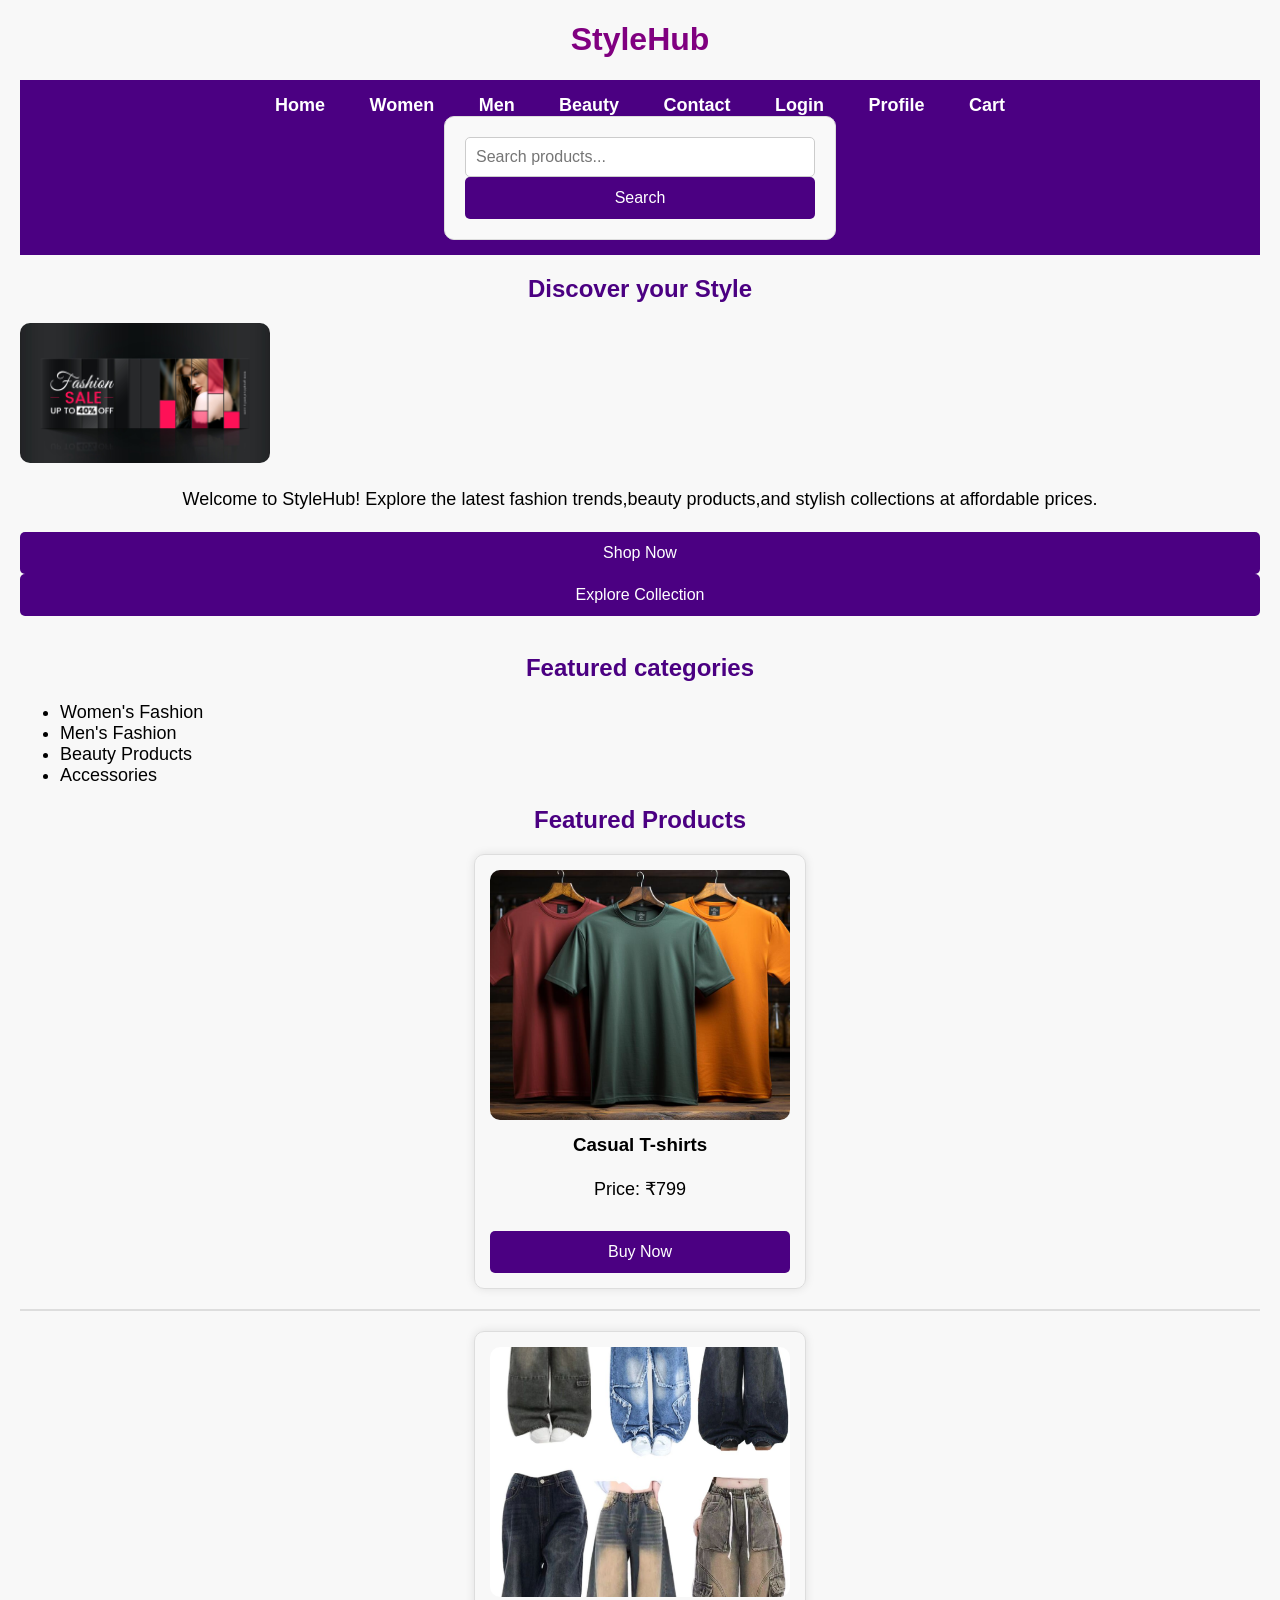
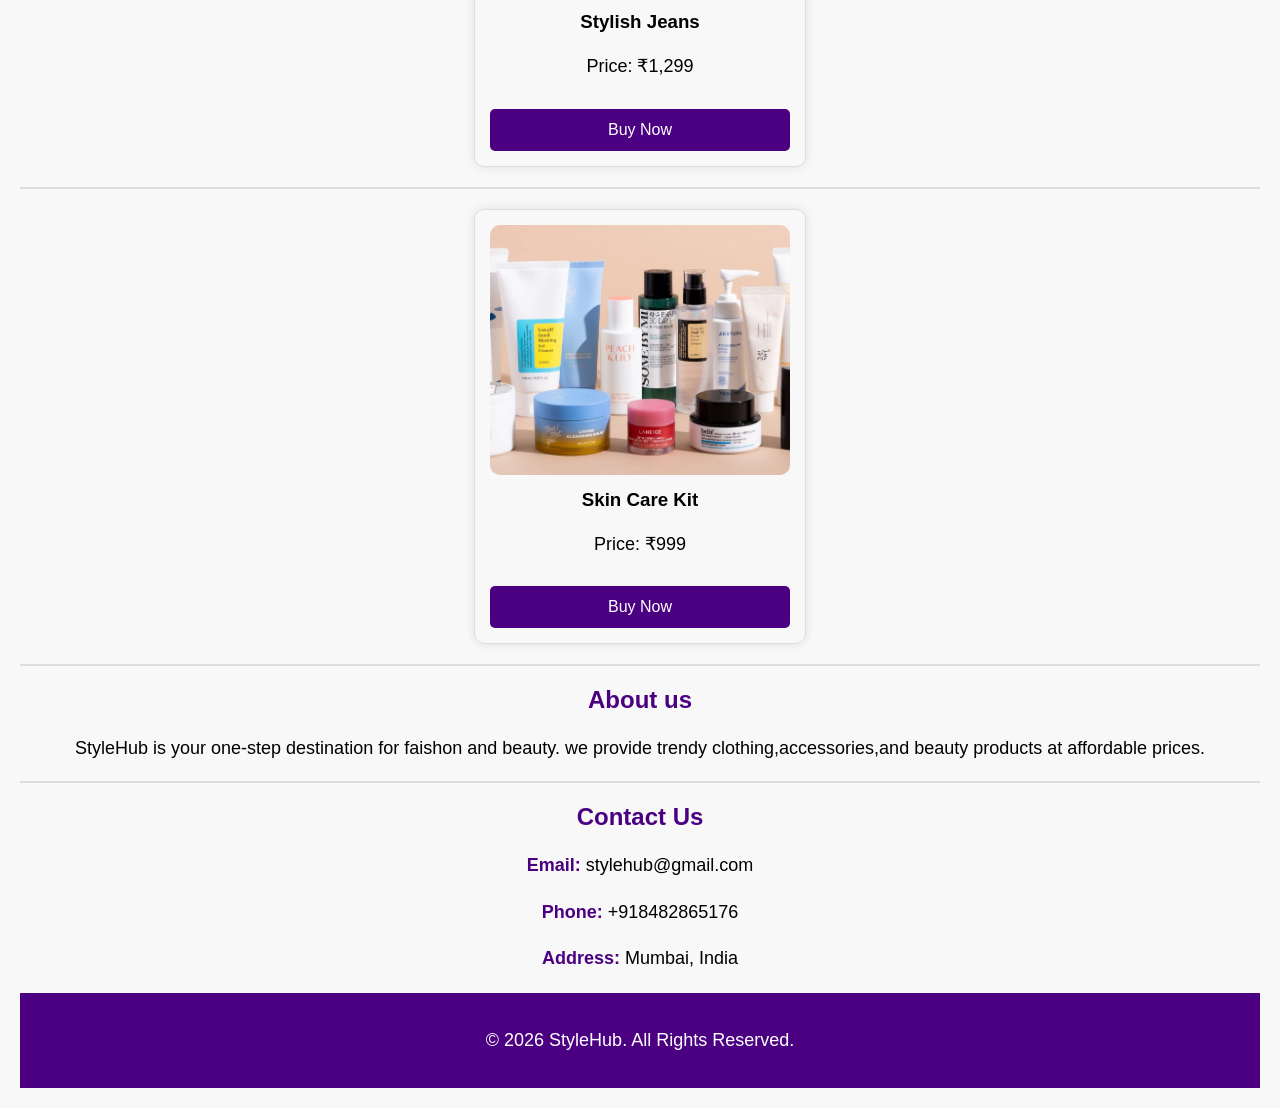
<file: index.html>
<!DOCTYPE html>
<html>

<head>
    <title>StyleHub</title>
    <link rel="stylesheet" href="style.css"> 
</head>
<body>

<h1>StyleHub</h1>

<nav>

<a href="index.html">Home</a> 
<a href="women.html">Women</a> 
<a href="men.html">Men</a> 
<a href="beauty.html">Beauty</a> 
<a href="contact.html">Contact</a>
<a href="login.html">Login</a>
<a href="profile.php">Profile</a>
<a href="cart.html">Cart</a>

<form onsubmit="searchProduct(); return false;">
    <input type="text" id="searchInput" placeholder="Search products...">
    <button type="submit">Search</button>
</form>
</nav>

<h2>Discover your Style</h2>

<img class="banner" src="banner.jpg" alt="Fashion Banner">

<p>
    Welcome to StyleHub! Explore the latest fashion trends,beauty products,and stylish collections at affordable prices.
 </p>

<a href="women.html"><button>Shop Now</button></a>
<a href="beauty.html"><button>Explore Collection</button></a>

<br><br>

<h2>Featured categories</h2>

<ul>
    <li>Women's Fashion</li>
    <li>Men's Fashion</li>
    <li>Beauty Products</li>
    <li>Accessories</li>
</ul>
<h2>Featured Products</h2>

<div class="product">

<img src="tshirt.jpg" alt="Casual T-shirt">
<h3>Casual T-shirts</h3>
<p>Price: &#8377;799</p>
<a href="cart.html?product=Casual%20T-Shirt&price=799">
    <button>Buy Now</button>
</a>
</div>

<hr>

<div class="product">

<img src="jeans.jpg" alt="Stylish Jeans">
<h3>Stylish Jeans</h3>
<p>Price: &#8377;1,299</p>
<a href="cart.html?product=Stylish%20Jeans&price=1299">
    <button>Buy Now</button>
</a>
</div>

<hr>

<div class="product">

<img src="skincare.jpg" alt="Skin Care Kit">
<h3>Skin Care Kit</h3>
<p>Price: &#8377;999</p>
<a href="cart.html?product=Skin%20Care%20Kit&price=999">
    <button>Buy Now</button>
</a>
</div>
<hr>

<h2>About us</h2>
 
<p>
    StyleHub is your one-step destination for faishon and beauty.
    we provide trendy clothing,accessories,and beauty products at
    affordable prices.
</p>

<hr>

<h2>Contact Us</h2>

<P><strong>Email:</strong> stylehub@gmail.com</P>
<p><strong>Phone:</strong> +918482865176</p>
<p><strong>Address:</strong> Mumbai, India</p>

<footer>
    <p>© 2026 StyleHub. All Rights Reserved.</p>
</footer>

<script>
function searchProduct() {

    let search = document.getElementById("searchInput").value.trim().toLowerCase();

    if (search === "") {
        alert("Please enter a product name.");
        return;
    }

    if (
        search.includes("tshirt") ||
        search.includes("t-shirt") ||
        search.includes("casual t-shirt")
    ) {
        window.location.href = "women.html";
    }
    else if (
        search.includes("jeans") ||
        search.includes("stylish jeans") ||
        search.includes("blue jeans")
    ) {
        window.location.href = "men.html";
    }
    else if (
        search.includes("skin") ||
        search.includes("skincare") ||
        search.includes("skin care") ||
        search.includes("beauty")
    ) {
        window.location.href = "beauty.html";
    }
    else {
        alert("Product not found.");
    }
}
</script>

</body>
</html>
</file>
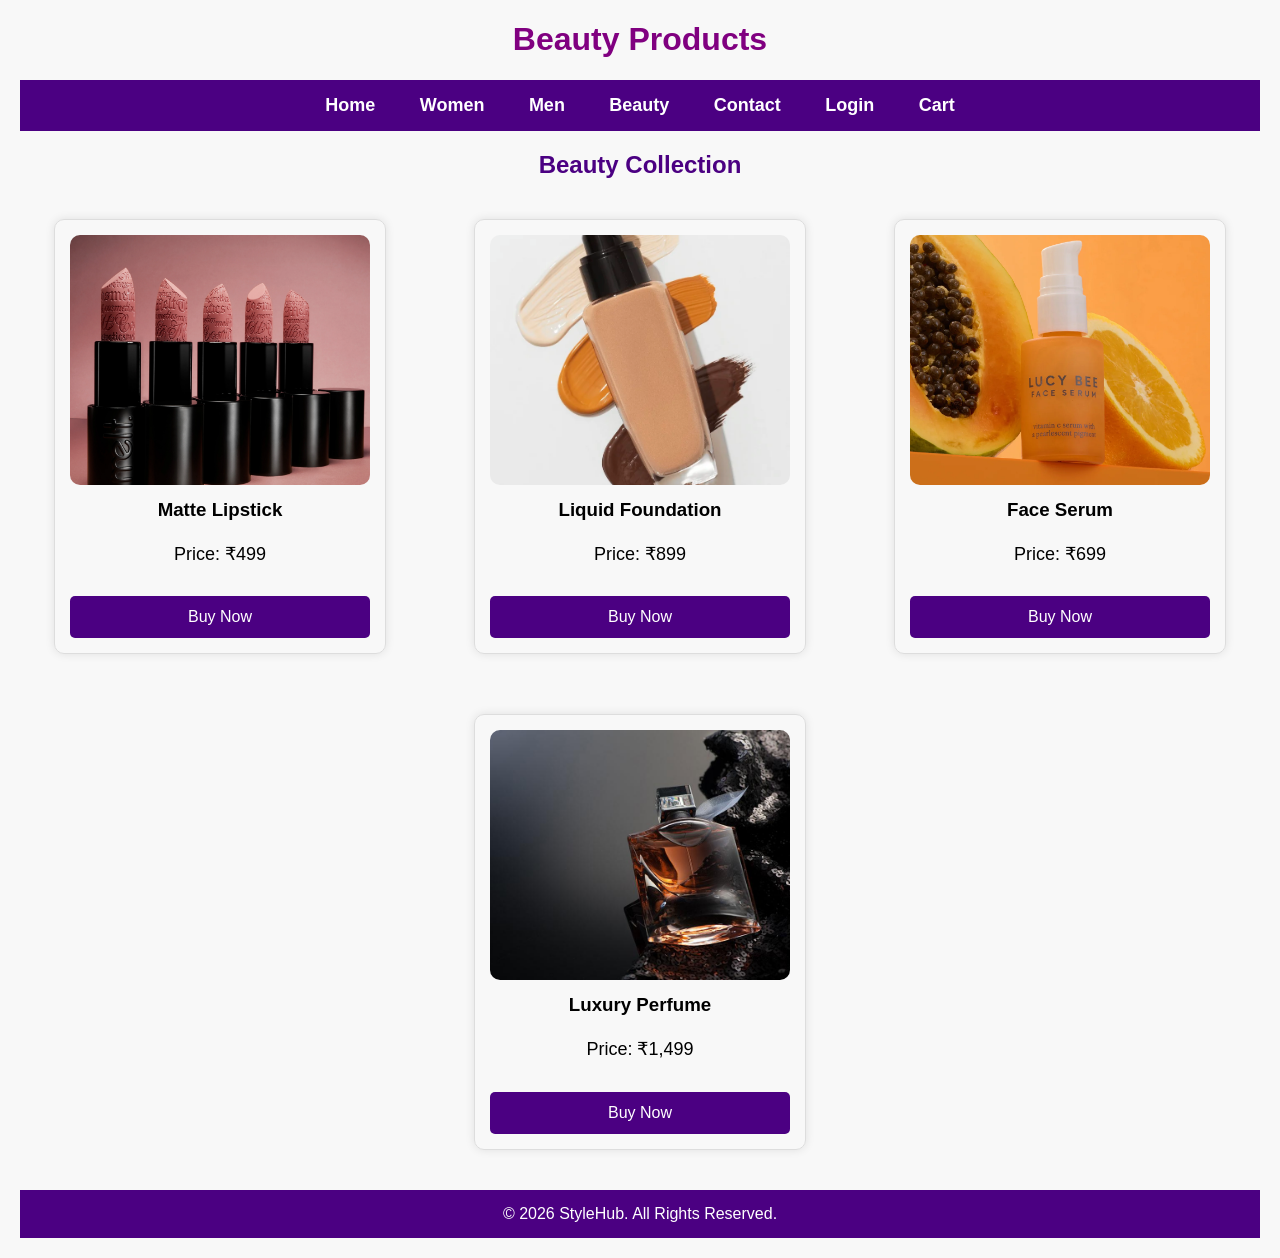
<file: beauty.html>
<!DOCTYPE html>
<html>

<head>
    <title>Beauty - StyleHub</title>
    <link rel="stylesheet" href="style.css">
</head>

<body>

<h1>Beauty Products</h1>

<nav>
    <a href="index.html">Home</a>
    <a href="women.html">Women</a>
    <a href="men.html">Men</a>
    <a href="beauty.html">Beauty</a>
    <a href="contact.html">Contact</a>
    <a href="login.html">Login</a>
    <a href="cart.html">Cart</a>
</nav>

<h2>Beauty Collection</h2>

<div class="products">

<div class="product">
    <img src="lipstick.jpg" alt="Lipstick">
    <h3>Matte Lipstick</h3>
    <p>Price: &#8377;499</p>
    <a href="cart.html?product=Matte%20Lipstick&price=499">
    <button>Buy Now</button>
</a>
</div>

<div class="product">
    <img src="foundation.jpg" alt="Foundation">
    <h3>Liquid Foundation</h3>
    <p>Price: &#8377;899</p>
    <a href="cart.html?product=Liquid%20Foundation&price=899">
        <button>Buy Now</button>
    </a>
</div>

<div class="product">
    <img src="serum.jpg" alt="Serum">
    <h3>Face Serum</h3>
    <p>Price: &#8377;699</p>
    <a href="cart.html?product=Face%20Serum&price=699">
        <button>Buy Now</button>
    </a>
</div>

<div class="product">
    <img src="perfume.jpg" alt="Perfume">
    <h3>Luxury Perfume</h3>
    <p>Price: &#8377;1,499</p>
    <a href="cart.html?product=Luxury%20Perfume&price=1499">
        <button>Buy Now</button>
    </a>
</div>

</div>

<footer>
© 2026 StyleHub. All Rights Reserved.
</footer>

</body>
</html>
</file>
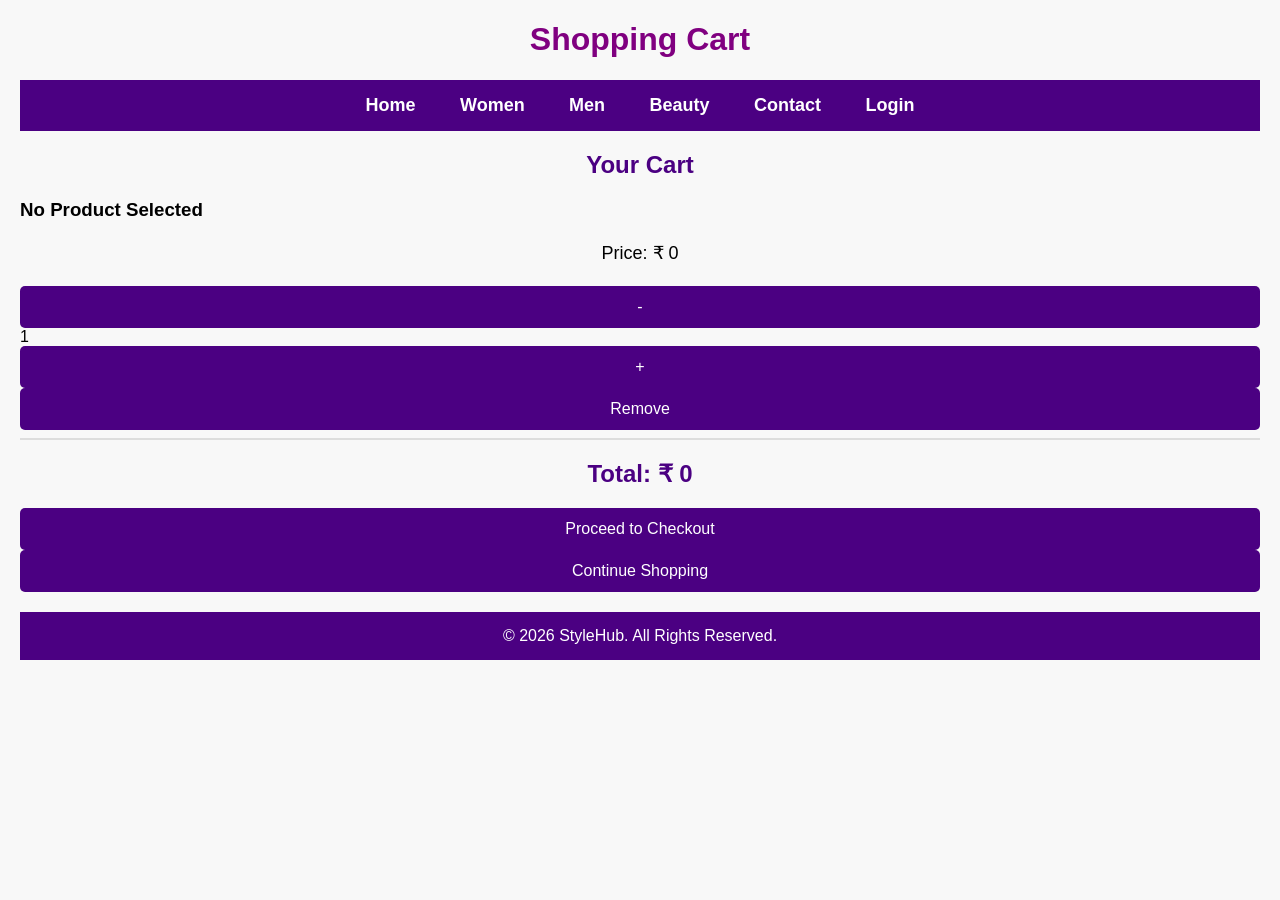
<file: cart.html>
<!DOCTYPE html>
<html>
<head>
    <meta charset="UTF-8">
    <title>Shopping Cart - StyleHub</title>
    <link rel="stylesheet" href="style.css">
</head>

<body>

<h1>Shopping Cart</h1>

<nav>
    <a href="index.html">Home</a>
    <a href="women.html">Women</a>
    <a href="men.html">Men</a>
    <a href="beauty.html">Beauty</a>
    <a href="contact.html">Contact</a>
    <a href="login.html">Login</a>
</nav>

<h2>Your Cart</h2>

<div class="cart-item">

    <h3 id="productName"></h3>

    <p>Price: <span id="productPrice"></span></p>

    <button onclick="decreaseQuantity()">-</button>

    <span id="quantity">1</span>

    <button onclick="increaseQuantity()">+</button>

    <button onclick="removeItem()">Remove</button>

</div>

<hr>

<h2 id="cartTotal">Total: <span id="total">₹ 0</span></h2>


<a id="checkoutLink" href="#">
    <button>Proceed to Checkout</button>
</a>

<a href="index.html">
    <button>Continue Shopping</button>
</a>

<footer>
&copy; 2026 StyleHub. All Rights Reserved.
</footer>

<script>

let params = new URLSearchParams(window.location.search);

let product = params.get("product");
let price = parseInt(params.get("price"));

/* If no product is selected */
if (!product || isNaN(price)) {
    product = "No Product Selected";
    price = 0;
}

/* Display product */
document.getElementById("productName").innerText = product;
document.getElementById("productPrice").innerText = "₹ " + price;

/* Update total */
function updateTotal() {

    let quantity = parseInt(
        document.getElementById("quantity").innerText
    );

    let total = price * quantity;

    document.getElementById("total").innerText = "₹ " + total;

    updateCheckoutLink();
}

/* Increase quantity */
function increaseQuantity() {

    let quantity = document.getElementById("quantity");

    quantity.innerText =
        parseInt(quantity.innerText) + 1;

    updateTotal();
}

/* Decrease quantity */
function decreaseQuantity() {

    let quantity = document.getElementById("quantity");

    let currentQuantity =
        parseInt(quantity.innerText);

    if (currentQuantity > 1) {

        currentQuantity--;

        quantity.innerText = currentQuantity;

        updateTotal();
    }
}

/* Update checkout link */
function updateCheckoutLink() {

    let quantity =
        document.getElementById("quantity").innerText;

    document.getElementById("checkoutLink").href =
        "checkout.html?product=" +
        encodeURIComponent(product) +
        "&price=" +
        price +
        "&quantity=" +
        quantity;
}

/* Remove product */
function removeItem() {

    document.querySelector(".cart-item").style.display = "none";

    document.getElementById("total").innerText = "₹ 0";

    document.getElementById("cartTotal").innerText = "Total: ₹ 0";

    document.getElementById("checkoutLink").style.display = "none";
}
/* Run when page opens */
updateTotal();

</script>

</body>
</html>
</file>
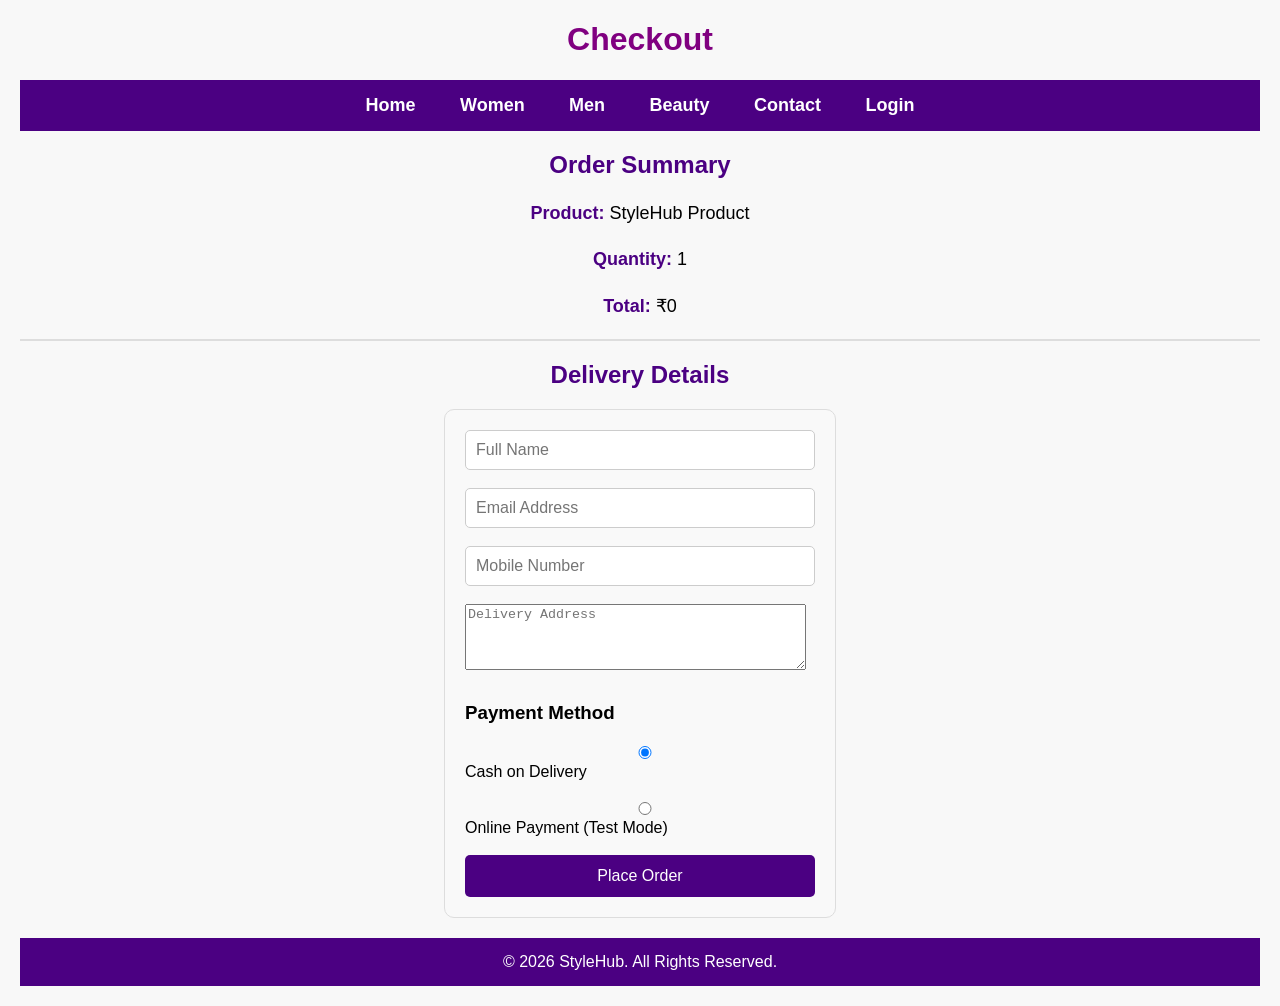
<file: checkout.html>
<!DOCTYPE html>
<html>
<head>
    <title>Checkout - StyleHub</title>
    <link rel="stylesheet" href="style.css">
</head>

<body>

<h1>Checkout</h1>

<nav>
    <a href="index.html">Home</a>
    <a href="women.html">Women</a>
    <a href="men.html">Men</a>
    <a href="beauty.html">Beauty</a>
    <a href="contact.html">Contact</a>
    <a href="login.html">Login</a>
</nav>

<h2>Order Summary</h2>

<p><strong>Product:</strong> <span id="showProduct"></span></p>

<p><strong>Quantity:</strong> <span id="showQuantity"></span></p>

<p><strong>Total:</strong> &#8377;<span id="showTotal"></span></p>

<hr>

<h2>Delivery Details</h2>

<form action="place_order.php" method="post">

    <input type="hidden" name="product" id="product">
    <input type="hidden" name="quantity" id="quantity">
    <input type="hidden" name="total" id="total">

    <input type="text" name="fullname" placeholder="Full Name" required>
    <br><br>

    <input type="email" name="email" placeholder="Email Address" required>
    <br><br>

    <input type="tel" name="mobile" placeholder="Mobile Number" required>
    <br><br>

    <textarea name="address" placeholder="Delivery Address" rows="4" cols="40" required></textarea>
    <br><br>

    <h3>Payment Method</h3>

    <input type="radio" name="payment" value="COD" checked>
    Cash on Delivery

    <br><br>

    <input type="radio" name="payment" value="Online">
    Online Payment (Test Mode)

    <br><br>

    <button type="submit">Place Order</button>

</form>

<footer>
    © 2026 StyleHub. All Rights Reserved.
</footer>

<script>

let params = new URLSearchParams(window.location.search);

let product = params.get("product") || "StyleHub Product";

let price = parseInt(params.get("price")) || 0;

let quantity = parseInt(params.get("quantity")) || 1;

let total = price * quantity;

document.getElementById("showProduct").innerText = product;

document.getElementById("showQuantity").innerText = quantity;

document.getElementById("showTotal").innerText = total;

document.getElementById("product").value = product;

document.getElementById("quantity").value = quantity;

document.getElementById("total").value = total;

</script>

</body>
</html>
</file>
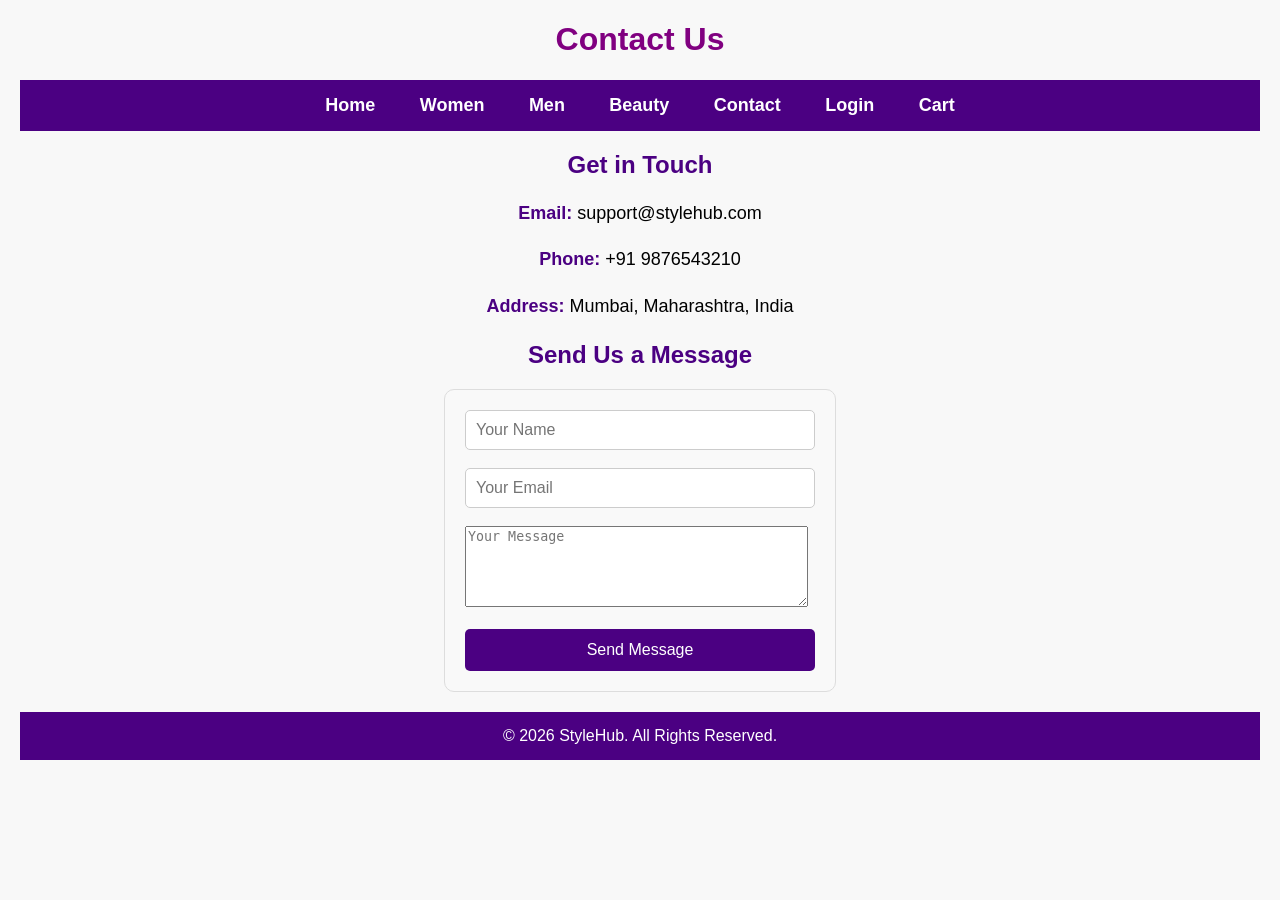
<file: contact.html>
<!DOCTYPE html>
<html>

<head>
    <title>Contact - StyleHub</title>
    <link rel="stylesheet" href="style.css">
</head>

<body>

<h1>Contact Us</h1>

<nav>
    <a href="index.html">Home</a>
    <a href="women.html">Women</a>
    <a href="men.html">Men</a>
    <a href="beauty.html">Beauty</a>
    <a href="contact.html">Contact</a>
    <a href="login.html">Login</a>
    <a href="cart.html">Cart</a>
</nav>

<h2>Get in Touch</h2>

<p><strong>Email:</strong> support@stylehub.com</p>

<p><strong>Phone:</strong> +91 9876543210</p>

<p><strong>Address:</strong> Mumbai, Maharashtra, India</p>

<h2>Send Us a Message</h2>

<form>
    <input type="text" placeholder="Your Name"><br><br>

    <input type="email" placeholder="Your Email"><br><br>

    <textarea placeholder="Your Message" rows="5" cols="40"></textarea><br><br>

    <button type="submit">Send Message</button>
</form>

<footer>
© 2026 StyleHub. All Rights Reserved.
</footer>

</body>
</html>
</file>
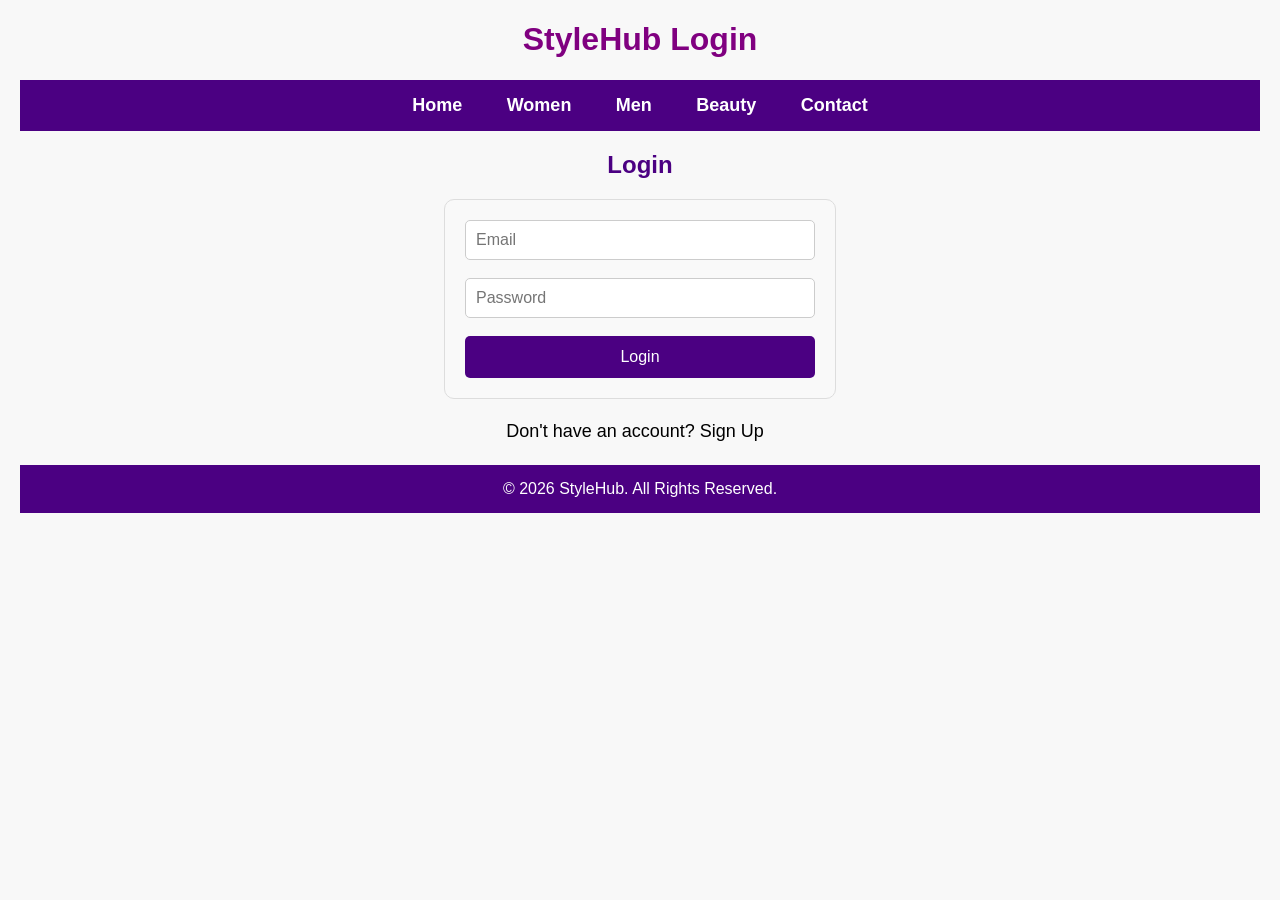
<file: login.html>
<!DOCTYPE html>
<html>
<head>
    <title>Login - StyleHub</title>
    <link rel="stylesheet" href="style.css">
</head>

<body>

<h1>StyleHub Login</h1>

<nav>
    <a href="index.html">Home</a>
    <a href="women.html">Women</a>
    <a href="men.html">Men</a>
    <a href="beauty.html">Beauty</a>
    <a href="contact.html">Contact</a>
</nav>

<h2>Login</h2>

<form action="login.php" method="post">
    <input type="email" name="email" placeholder="Email" required><br><br>

    <input type="password" name="password" placeholder="Password" required><br><br>

    <button type="submit">Login</button>
</form>

<p>Don't have an account?
<a href="signup.html">Sign Up</a>
</p>

<footer>
© 2026 StyleHub. All Rights Reserved.
</footer>

</body>
</html>
</file>
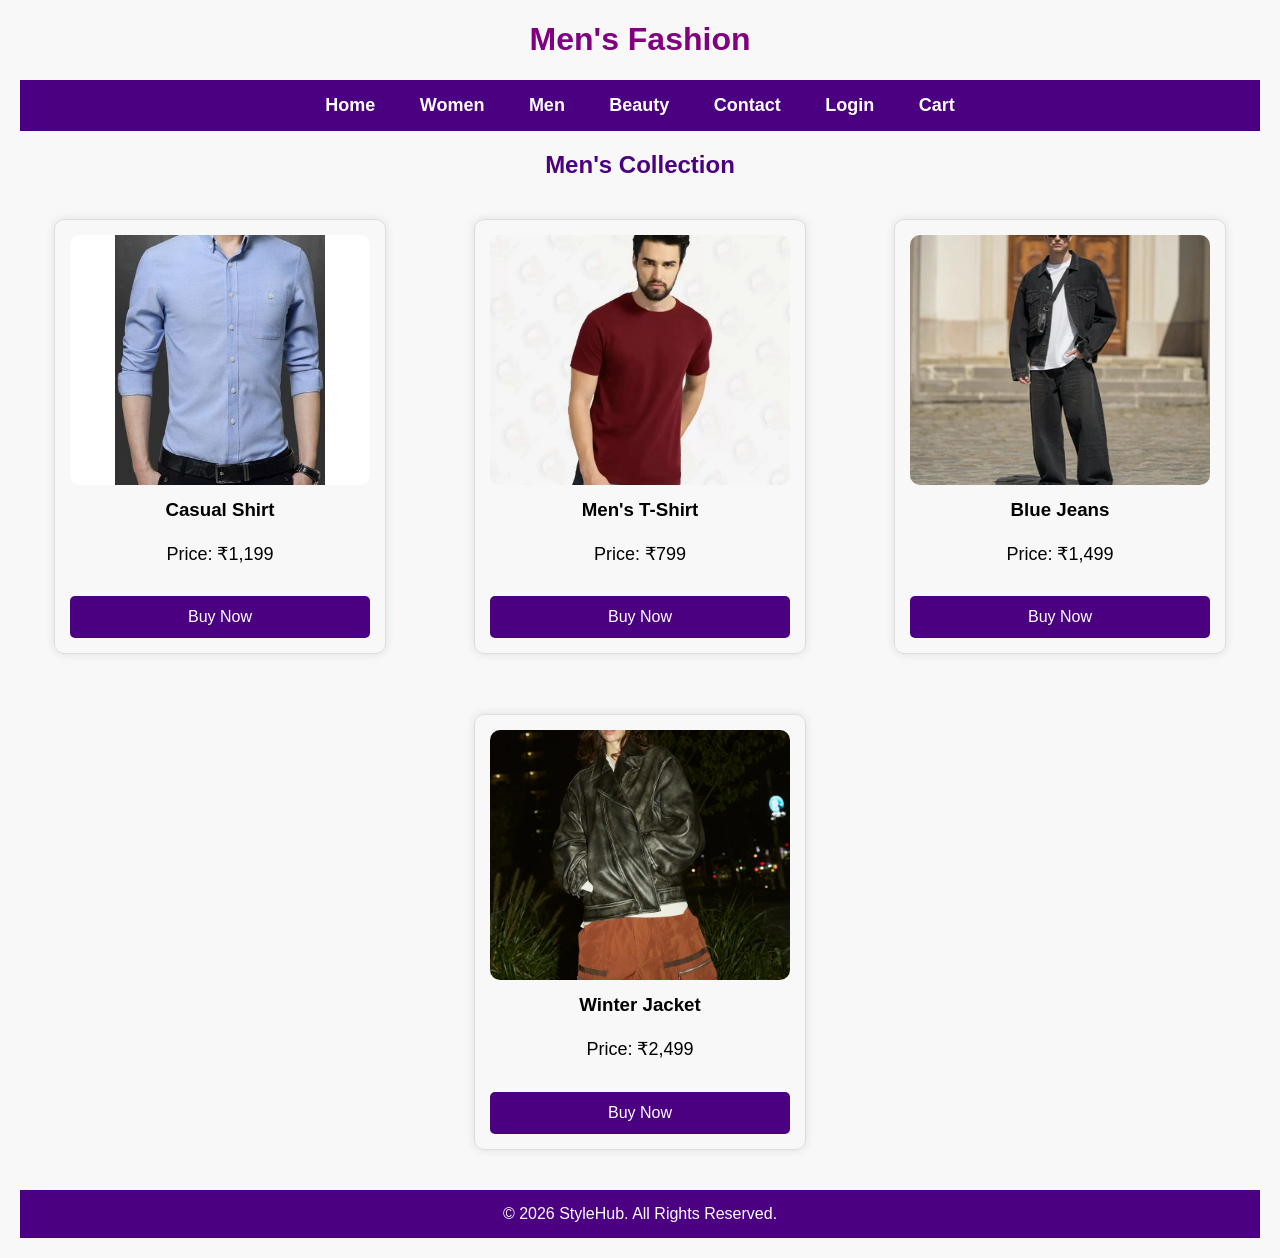
<file: men.html>
<!DOCTYPE html>
<html>

<head>
    <title>Men's Fashion - StyleHub</title>
    <link rel="stylesheet" href="style.css">
</head>

<body>

<h1>Men's Fashion</h1>

<nav>
    <a href="index.html">Home</a>
    <a href="women.html">Women</a>
    <a href="men.html">Men</a>
    <a href="beauty.html">Beauty</a>
    <a href="contact.html">Contact</a>
    <a href="login.html">Login</a>
    <a href="cart.html">Cart</a>
</nav>

<h2>Men's Collection</h2>

<div class="products">

<div class="product">
    <img src="shirt.jpg" alt="Shirt">

    <h3>Casual Shirt</h3>

    <p>Price: &#8377;1,199</p>

<a href="cart.html?product=Casual%20Shirt&price=1199">
    <button>Buy Now</button>
</a>
</div>

<div class="product">
    <img src="tshirtmen.jpg" alt="T-Shirt">

    <h3>Men's T-Shirt</h3>

    <p>Price: &#8377;799</p>

    <a href="cart.html?product=Men%27s%20T-Shirt&price=799">
        <button>Buy Now</button>
    </a>
</div>

<div class="product">
    <img src="jeansmen.jpg" alt="Jeans">

    <h3>Blue Jeans</h3>

    <p>Price: &#8377;1,499</p>

    <a href="cart.html?product=Blue%20Jeans&price=1499">
        <button>Buy Now</button>
    </a>
</div>

<div class="product">
    <img src="jacket.jpg" alt="Jacket">

    <h3>Winter Jacket</h3>

    <p>Price: &#8377;2,499</p>

    <a href="cart.html?product=Winter%20Jacket&price=2499">
        <button>Buy Now</button>
    </a>
</div>

</div>

<footer>
© 2026 StyleHub. All Rights Reserved.
</footer>

</body>
</html>
</file>
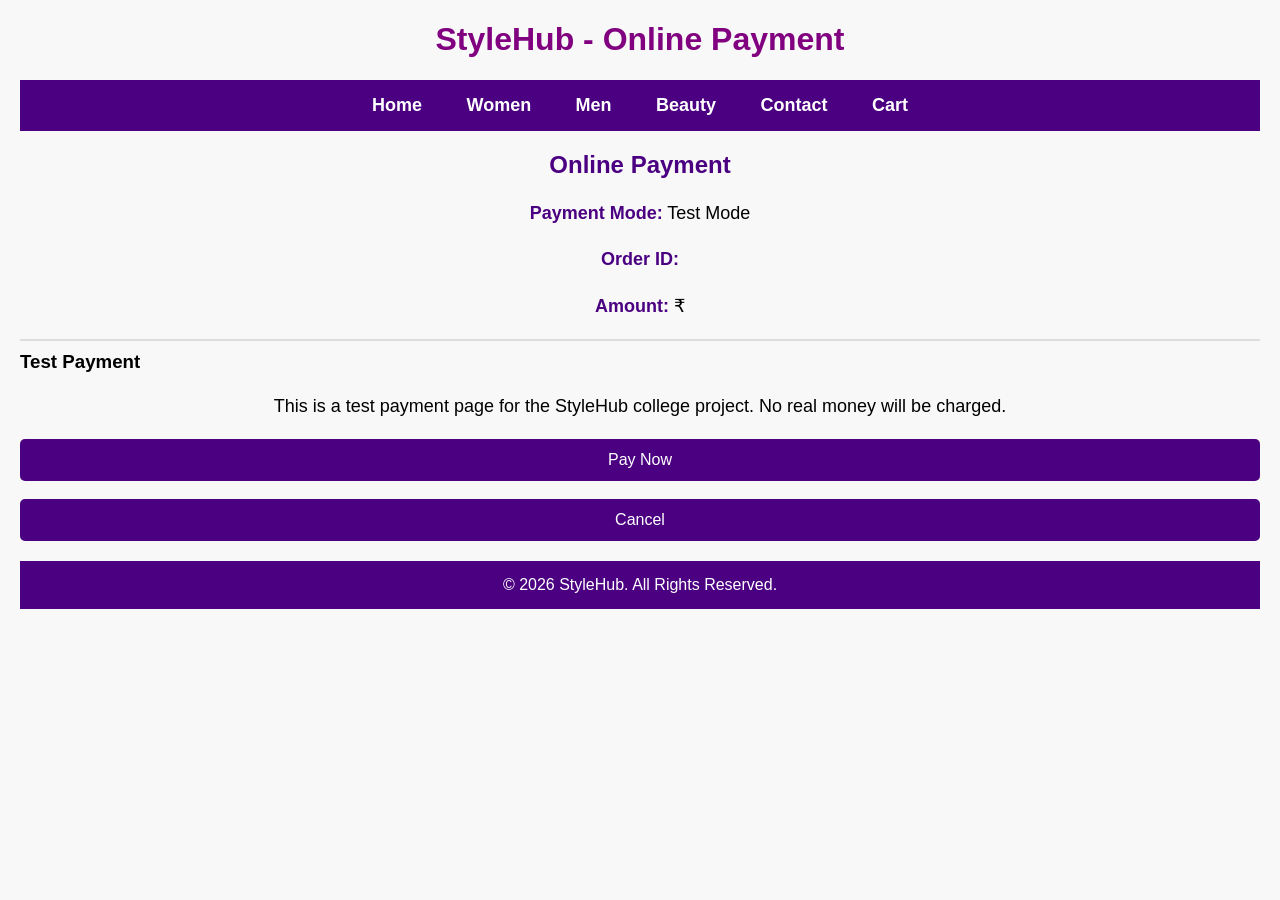
<file: online-payment.html>
<!DOCTYPE html>
<html>

<head>
    <title>Online Payment - StyleHub</title>
    <link rel="stylesheet" href="style.css">
</head>

<body>

<h1>StyleHub - Online Payment</h1>

<nav>
    <a href="index.html">Home</a>
    <a href="women.html">Women</a>
    <a href="men.html">Men</a>
    <a href="beauty.html">Beauty</a>
    <a href="contact.html">Contact</a>
    <a href="cart.html">Cart</a>
</nav>

<h2>Online Payment</h2>

<p><strong>Payment Mode:</strong> Test Mode</p>

<p><strong>Order ID:</strong> <span id="orderId"></span></p>

<p><strong>Amount:</strong> &#8377;<span id="amount"></span></p>

<hr>

<h3>Test Payment</h3>

<p>
    This is a test payment page for the StyleHub college project.
    No real money will be charged.
</p>

<button onclick="makePayment()">Pay Now</button>

<br><br>

<a href="index.html">
    <button>Cancel</button>
</a>

<footer>
    © 2026 StyleHub. All Rights Reserved.
</footer>

<script>

let params = new URLSearchParams(window.location.search);

let orderId = params.get("order_id");

let amount = params.get("amount");

document.getElementById("orderId").innerText = orderId;

document.getElementById("amount").innerText = amount;


function makePayment() {

    window.location.href =
        "payment-success.php?order_id=" +
        encodeURIComponent(orderId);

}

</script>

</body>

</html>
</file>
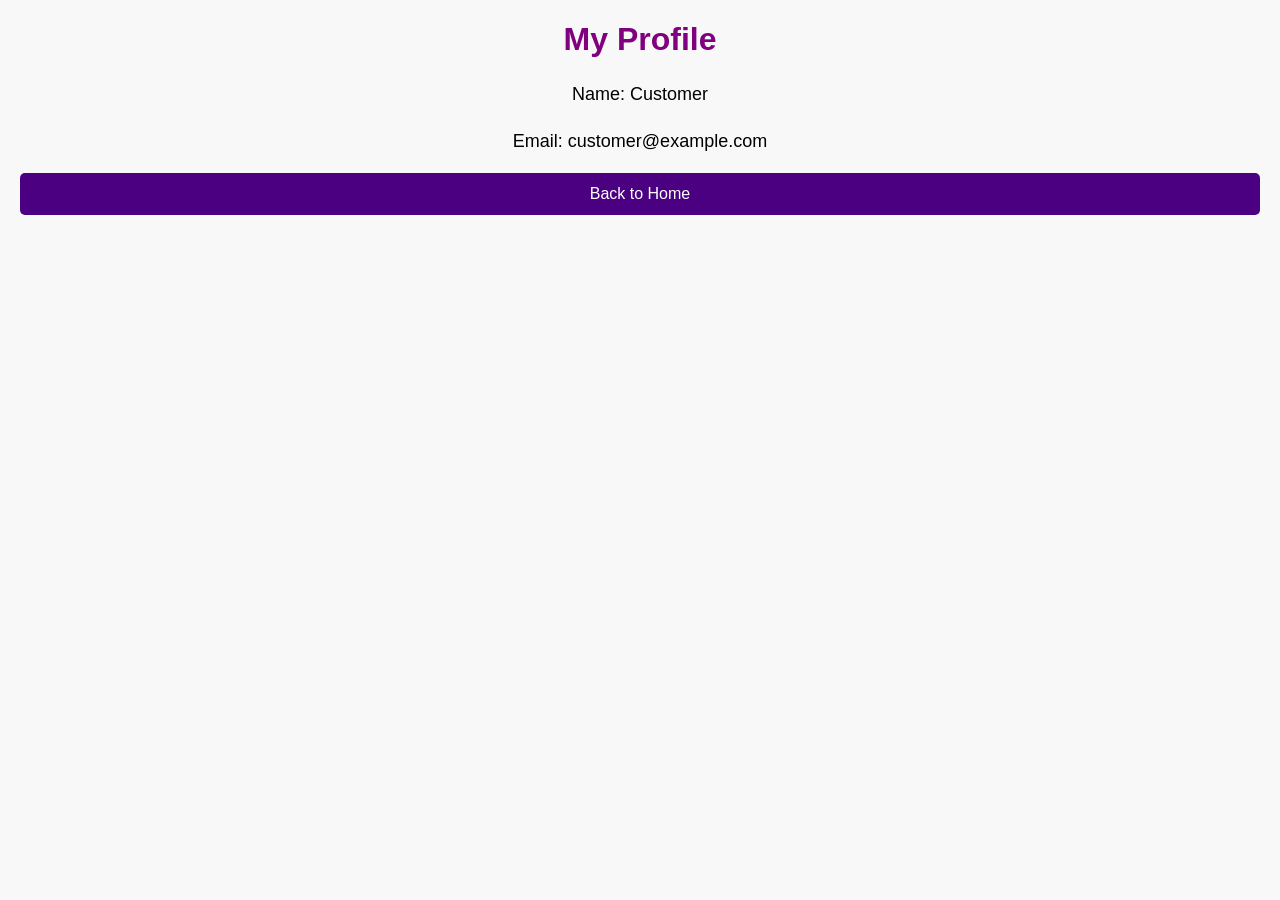
<file: profile.html>
<!DOCTYPE html>
<html>
<head>
    <title>Profile - StyleHub</title>
    <link rel="stylesheet" href="style.css">
</head>
<body>

<h1>My Profile</h1>

<p>Name: Customer</p>
<p>Email: customer@example.com</p>

<a href="index.html">
    <button>Back to Home</button>
</a>

</body>
</html>
</file>
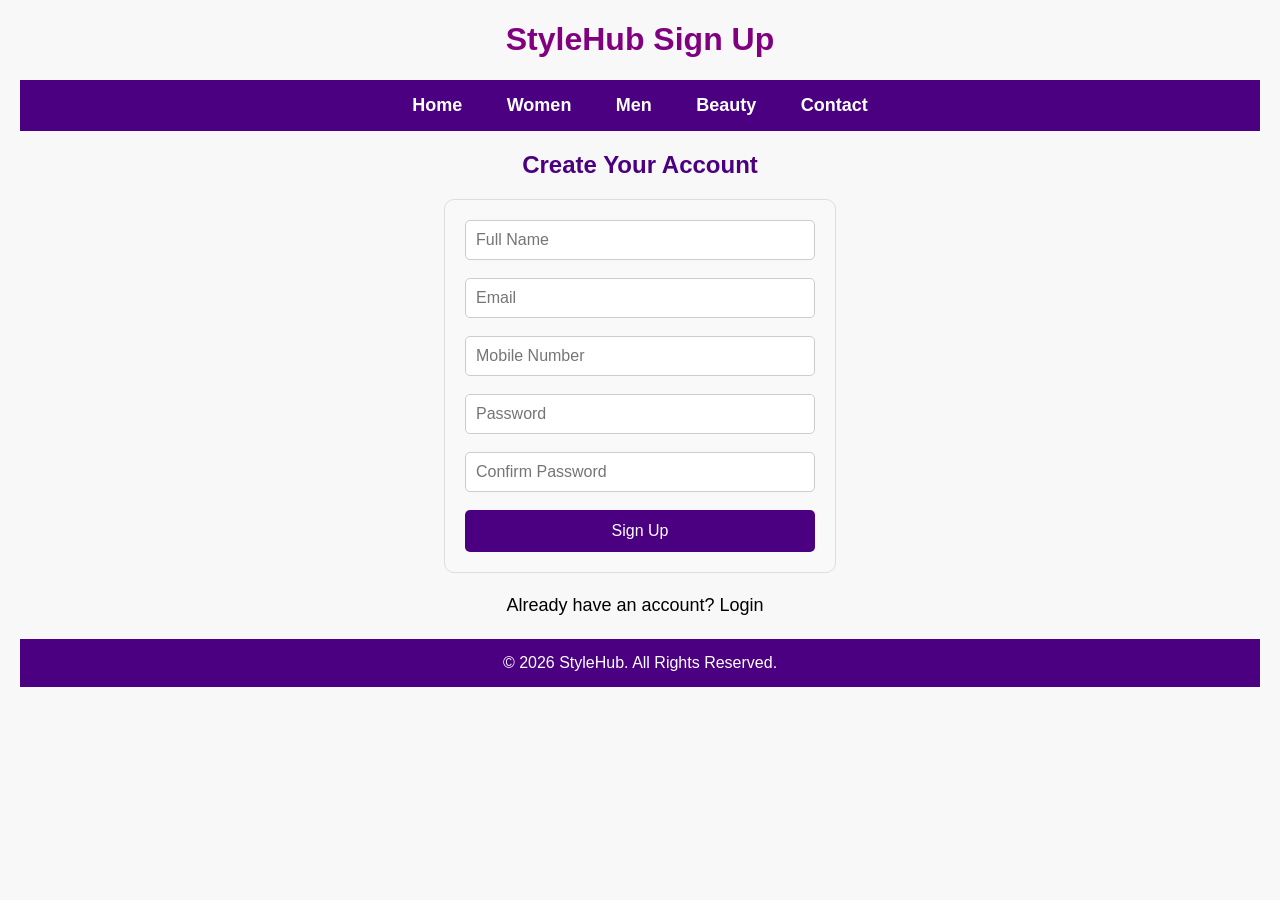
<file: signup.html>
<!DOCTYPE html>
<html>
<head>
    <title>Sign Up - StyleHub</title>
    <link rel="stylesheet" href="style.css">
</head>

<body>

<h1>StyleHub Sign Up</h1>

<nav>
    <a href="index.html">Home</a>
    <a href="women.html">Women</a>
    <a href="men.html">Men</a>
    <a href="beauty.html">Beauty</a>
    <a href="contact.html">Contact</a>
</nav>

<h2>Create Your Account</h2>

<form action="signup.php" method="post">

    <input type="text" name="fullname" placeholder="Full Name" required><br><br>

    <input type="email" name="email" placeholder="Email" required><br><br>

    <input type="tel" name="mobile" placeholder="Mobile Number" required><br><br>

    <input type="password" name="password" placeholder="Password" required><br><br>

    <input type="password" name="confirm_password" placeholder="Confirm Password" required><br><br>

    <button type="submit">Sign Up</button>

</form>

<p>
Already have an account?
<a href="login.html">Login</a>
</p>

<footer>
© 2026 StyleHub. All Rights Reserved.
</footer>

</body>
</html>
</file>
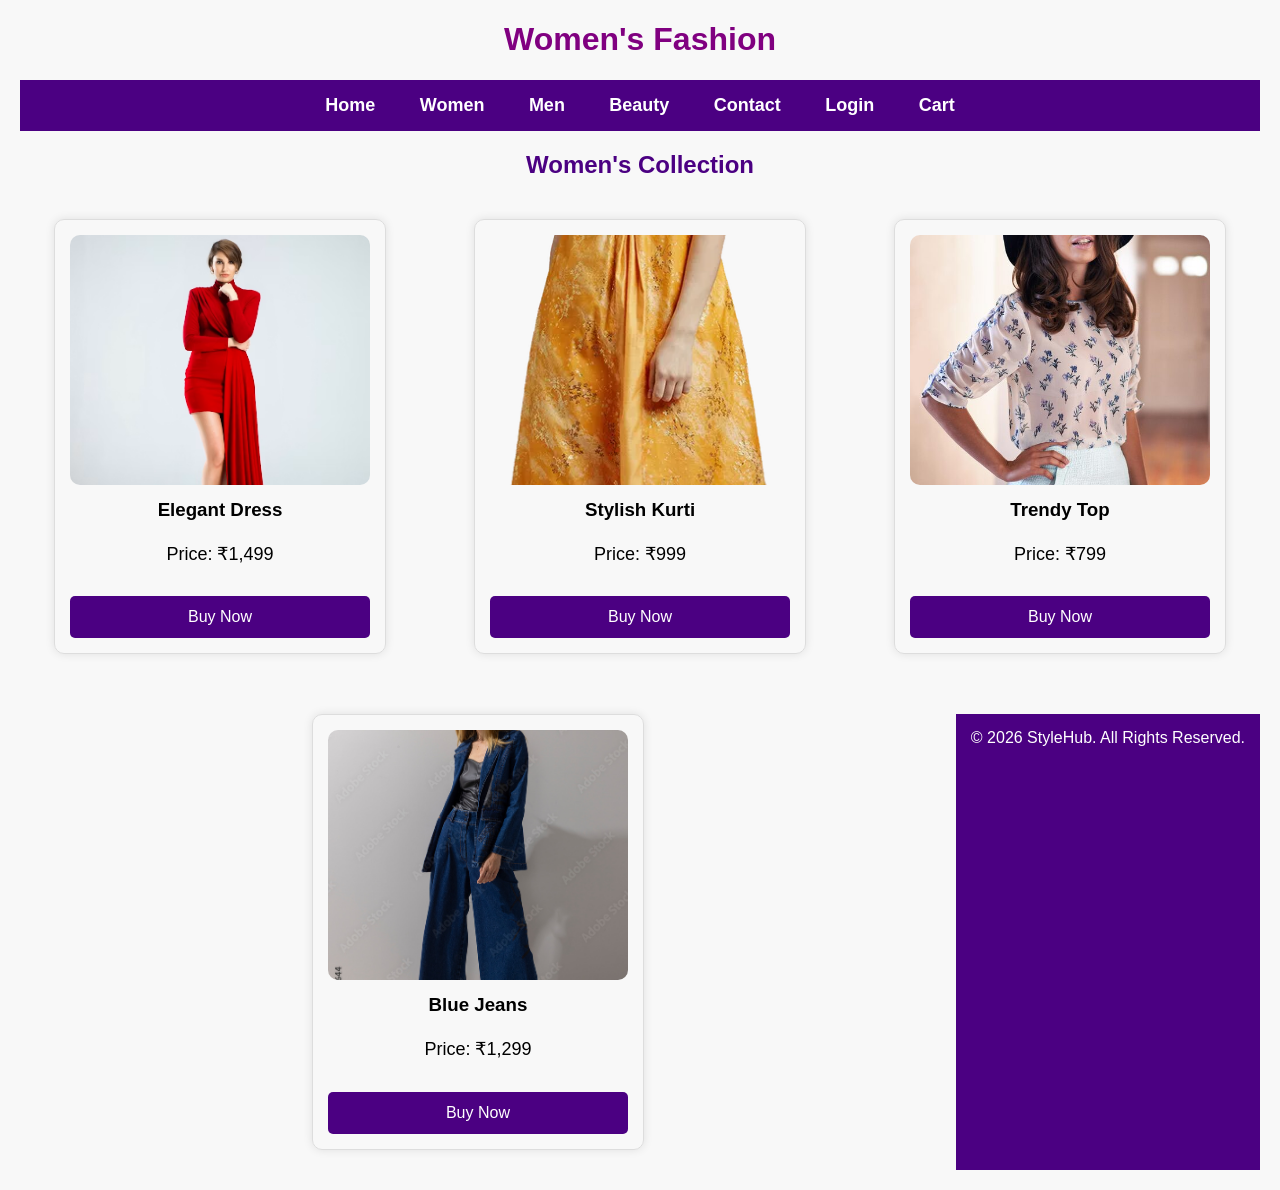
<file: women.html>
<!DOCTYPE html>
<html>
<head>
    <title>Women's Fashion - StyleHub</title>
    <link rel="stylesheet" href="style.css">
</head>

<body>

<h1>Women's Fashion</h1>

<nav>
    <a href="index.html">Home</a>
    <a href="women.html">Women</a>
    <a href="men.html">Men</a>
    <a href="beauty.html">Beauty</a>
    <a href="contact.html">Contact</a>
    <a href="login.html">Login</a>
    <a href="cart.html">Cart</a>
</nav>

<h2>Women's Collection</h2>
<div class="products">

<div class="product">
    <img src="dress.jpg" alt="Dress">

    <h3>Elegant Dress</h3>

    <p>Price: &#8377;1,499</p>
   <a href="cart.html?product=Elegant%20Dress&price=1499">
    <button>Buy Now</button>
</a>
</div>

<div class="product">
    <img src="kurti.jpg" alt="Kurti">

    <h3>Stylish Kurti</h3>

    <p>Price: &#8377;999</p>
    <a href="cart.html?product=Stylish%20Kurti&price=999">
        <button>Buy Now</button>
    </a>
</div>

<div class="product">
    <img src="top..jpg" alt="Top">

    <h3 id="productName">Trendy Top</h3>

    <p>Price: &#8377;<span id="productPrice">799</span></p>
    <a href="cart.html?product=Trendy%20Top&price=799"> <button>Buy Now</button></a>
</div>

<div class="product">
    <img src=" women jeans.jpg" alt="Jeans">

    <h3>Blue Jeans</h3>

    <p>Price: &#8377;1,299</p>
    <a href="cart.html?product=Blue%20Jeans&price=1299"> <button>Buy Now</button></a>
</div>

<footer>
© 2026 StyleHub. All Rights Reserved.
</footer>

</body>
</html>
</file>
<file: style.css>
body{
    background-color: #f8f8f8;
    font-family: Arial, sans-serif;
}

h1{
    color: purple;
    text-align: center;
}

a{
    text-decoration: none;
    color: black;
    margin-right: 10px;
}

button{
    background-color: purple;
    color: white;
    padding: 10px 20px;
}

h2{
    color: #4B0082;
}

p{
    font-size: 18px;
    line-height: 1.6;
}

button:hover{
    background-color: #6a0dad;
    cursor: pointer;
}

ul{
    font-size: 18px;
}

hr{
    border: 1px solid #ddd;
}

img{
    width: 100%;
    height: auto;
    border-radius: 10px;
}

img{
    width: 250px;
    height: 250px;
    object-fit: cover;
    border-radius: 10px;
}

body{
    margin:20px;
    font-family: Arial, sans-serif;
}

button{
    padding:12px 25px;
}

h3{
    margin-top: 10px;
}

button{
    background-color: #4B0082;
    color: white;
    border: none;
    border-radius: 5px;
}

button:hover{
    background-color: #6a0dad;
}

img{
    width: 250px;
    height: auto;
    border-radius: 10px;
}

button{
    padding: 10px 20px;
    border: none;
    background-color: #4B0082;
    color: white;
    border-radius: 5px;
}

button:hover{
    background-color: #6a0dad;
}

footer{
    background-color: #4B0082;
    color: white;
    text-align: center;
    padding: 15px;
    margin-top: 20px;
}

strong{
    color: #4B0082;
}

nav{
    background-color: #4B0082;
    padding: 15px;
    text-align: center;
}

nav a{
    color: white;
    text-decoration: none;
    margin: 0 20px;
    font-size: 18px;
    font-weight: bold;
}

nav a:hover{
    color: #FFD700;
}

.product{
    width: 300px;
    margin: 20px auto;
    padding: 15px;
    border: 1px solid #ddd;
    border-radius: 10px;
    text-align: center;
    box-shadow: 0 0 10px rgba(0, 0, 0, 0.1);
}

.product img{
    width: 100%;
    height: 250px;
    object-fit: cover;
    border-radius: 10px;
}

.product button{
    margin-top: 10px;
}

.products{
    display: flex;
    justify-content: center;
    gap: 20px;
    flex-wrap: wrap;
    margin-top: 20px;
}

form{
    width:350px;
    margin:auto;
    padding:20px;
    border:1px solid #ddd;
    border-radius:10px;
    background-color:#f9f9f9;
}

input{
    width:100%;
    padding:10px;
    border:1px solid #ccc;
    border-radius:5px;
    font-size:16px;
    box-sizing:border-box;
}

button{
    width:100%;
    padding:12px;
    background-color:#4B0082;
    color:white;
    border:none;
    border-radius:5px;
    font-size:16px;
    cursor:pointer;
}

button:hover{
    background-color:#6a0dad;
}

h2{
    text-align:center;
}

p{
    text-align:center;
}
</file>
